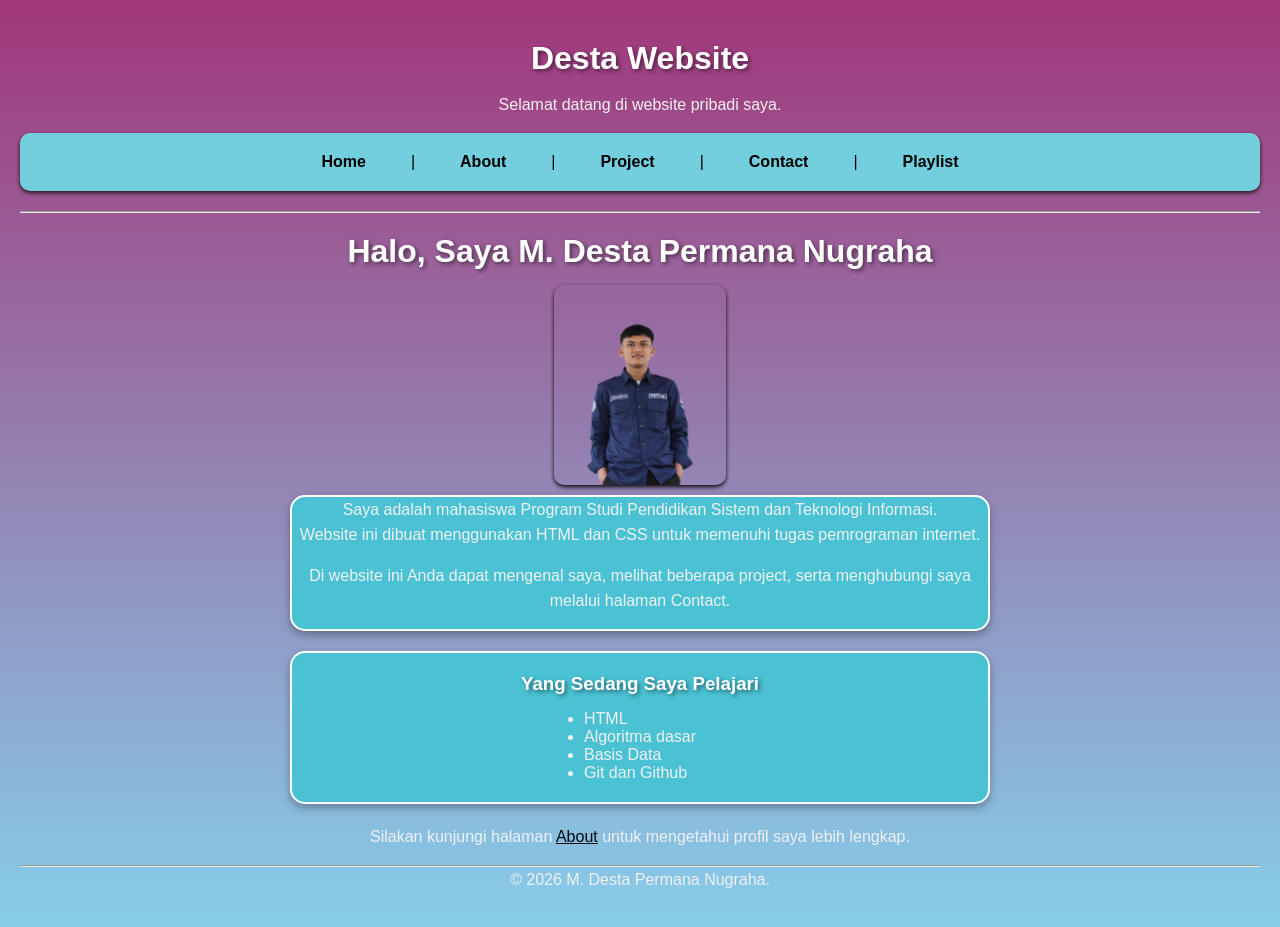
<file: index.html>
<!doctype html>
<html lang="id">
  <head>
    <meta charset="UTF-8" />
    <title>Website Desta</title>

    <link rel="stylesheet" href="style.css" />
  </head>
  <body>
    <h1>Desta Website</h1>
    <p>Selamat datang di website pribadi saya.</p>

    <nav>
      <a href="index.html">Home</a> | <a href="About.html">About</a> |
      <a href="Project.html">Project</a> | <a href="Contact.html">Contact</a> |
      <a href="Playlist.html">Playlist</a>
    </nav>
    <hr />

    <h1>Halo, Saya M. Desta Permana Nugraha</h1>
    <img
      src="assets/foto.png"
      alt="Foto profil mahasiswa"
      class="foto-profil"
    />
    <div class="rumah">
      <p>
        Saya adalah mahasiswa Program Studi Pendidikan Sistem dan Teknologi
        Informasi. <br />
        Website ini dibuat menggunakan HTML dan CSS untuk memenuhi tugas
        pemrograman internet.
      </p>
      <p>
        Di website ini Anda dapat mengenal saya, melihat beberapa project, serta
        menghubungi saya melalui halaman Contact.
      </p>
    </div>
    <div class="kelinci">
      <h3>Yang Sedang Saya Pelajari</h3>
      <ul>
        <li>HTML</li>
        <li>Algoritma dasar</li>
        <li>Basis Data</li>
        <li>Git dan Github</li>
      </ul>
    </div>
    <p>
      Silakan kunjungi halaman
      <a href="About.html" style="color: rgb(9, 9, 8)">About</a> untuk
      mengetahui profil saya lebih lengkap.
    </p>
    <hr />
    <p>© 2026 M. Desta Permana Nugraha.</p>
  </body>
  
</html>
</file>
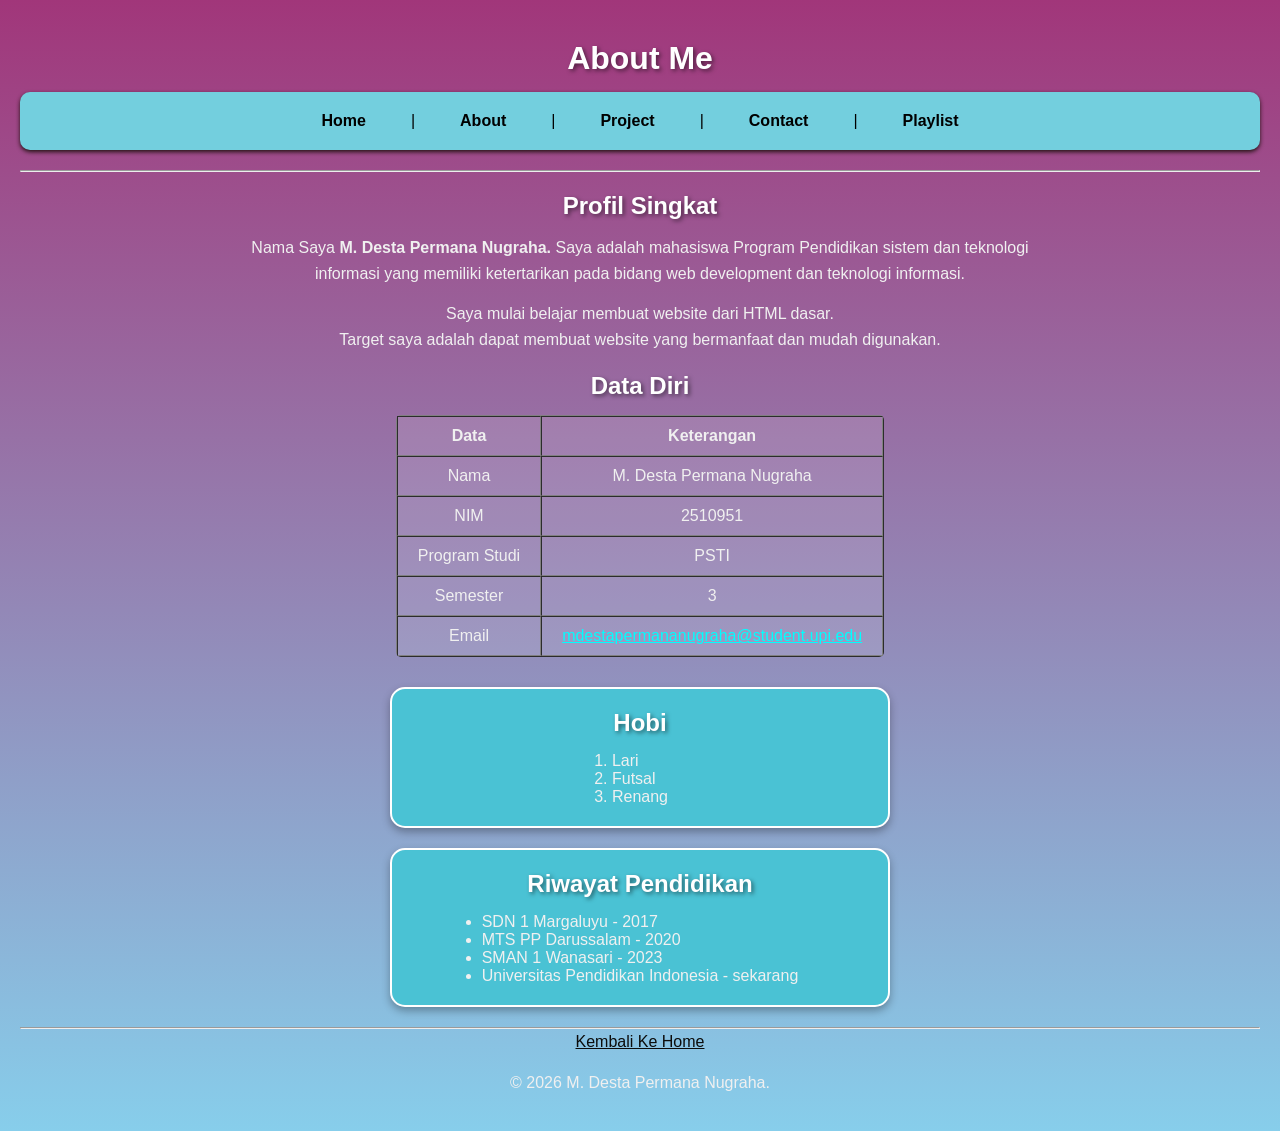
<file: About.html>
<!doctype html>
<html lang="id">
  <head>
    <meta charset="UTF-8" />
    <title>Website Desta</title>
    <link rel="stylesheet" href="style.css" />
  </head>
  <body>
    <h1>About Me</h1>

    <nav>
      <a href="index.html">Home</a> | <a href="About.html">About</a> |
      <a href="Project.html">Project</a> | <a href="Contact.html">Contact</a> |
      <a href="Playlist.html">Playlist</a>
    </nav>
    <hr />

    <h2>Profil Singkat</h2>
    <p>
      Nama Saya <strong>M. Desta Permana Nugraha.</strong> Saya adalah mahasiswa
      Program Pendidikan sistem dan teknologi informasi yang memiliki
      ketertarikan pada bidang web development dan teknologi informasi.
    </p>
    <p>
      Saya mulai belajar membuat website dari HTML dasar.<br />
      Target saya adalah dapat membuat website yang bermanfaat dan mudah
      digunakan.
    </p>

    <h2>Data Diri</h2>
    <table id="tabel-about" border="1" cellspacing="0" cellpadding="8">
      <thead>
        <tr>
          <td style="text-align: center"><strong>Data</strong></td>
          <td style="text-align: center"><strong>Keterangan</strong></td>
        </tr>
      </thead>
      <tbody>
        <tr>
          <td>Nama</td>
          <td>M. Desta Permana Nugraha</td>
        </tr>
        <tr>
          <td>NIM</td>
          <td>2510951</td>
        </tr>
        <tr>
          <td>Program Studi</td>
          <td>PSTI</td>
        </tr>
        <tr>
          <td>Semester</td>
          <td>3</td>
        </tr>
        <tr>
          <td>Email</td>
          <td>
            <a
              href="https://mail.google.com/mail/?view=cm&fs=1&to=mdestapermananugraha@student.upi.edu"
              target="_blank"
              style="color: aqua"
            >
              mdestapermananugraha@student.upi.edu
            </a>
          </td>
        </tr>
      </tbody>
    </table>
    <div class="sapi">
      <h2>Hobi</h2>
      <ol>
        <li>Lari</li>
        <li>Futsal</li>
        <li>Renang</li>
      </ol>
    </div>

    <div class="ayam">
      <h2>Riwayat Pendidikan</h2>
      <ul>
        <li>SDN 1 Margaluyu - 2017</li>
        <li>MTS PP Darussalam - 2020</li>
        <li>SMAN 1 Wanasari - 2023</li>
        <li>Universitas Pendidikan Indonesia - sekarang</li>
      </ul>
    </div>

    <hr />
    <p>
      <a href="index.html" style="color: rgb(12, 12, 11)">Kembali Ke Home</a>
    </p>
    <p>© 2026 M. Desta Permana Nugraha.</p>
  </body>
</html>
</file>
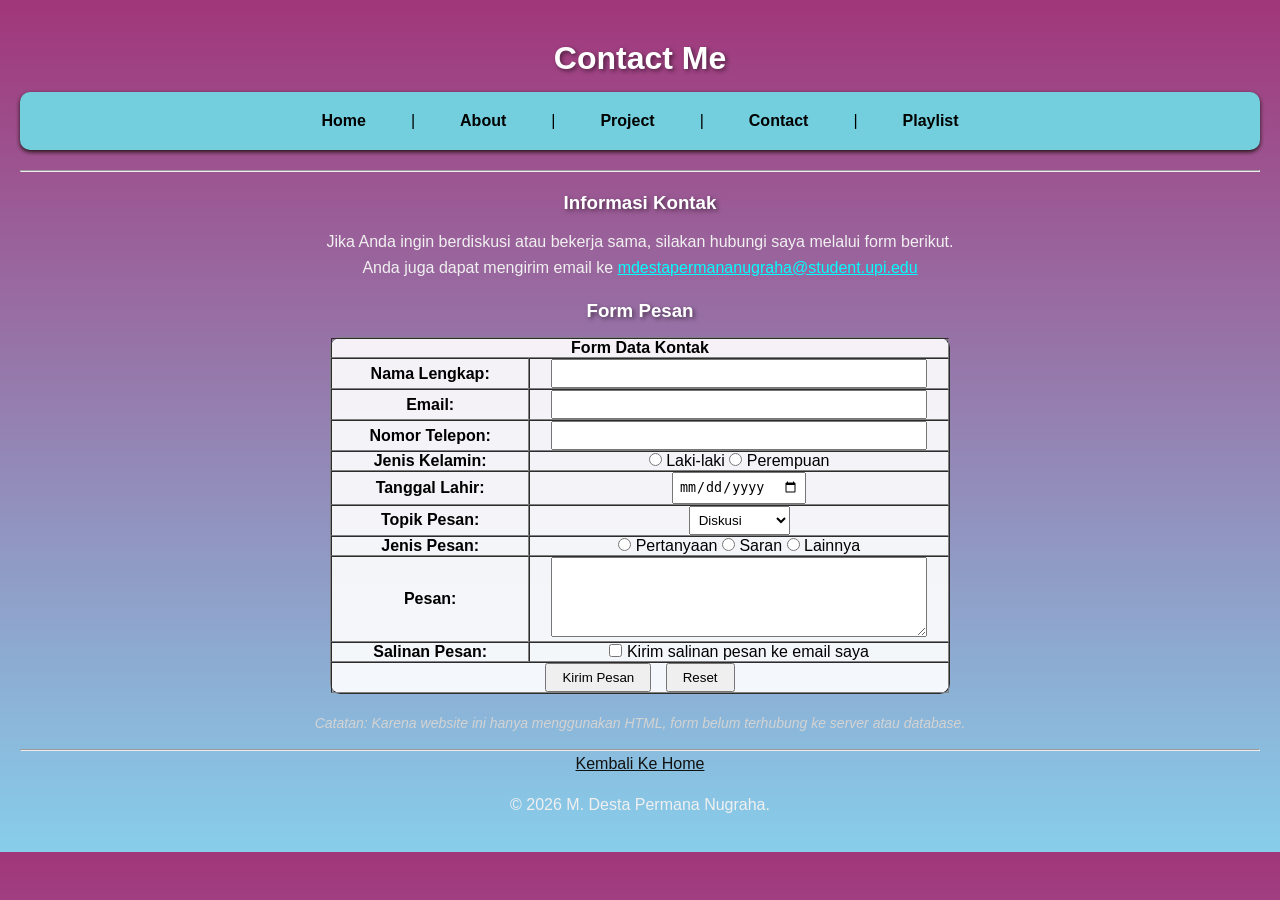
<file: Contact.html>
<!doctype html>
<html lang="id">
  <head>
    <meta charset="UTF-8" />
    <title>Website Desta</title>
    <link rel="stylesheet" href="style.css" />
  </head>
  <body>
    <h1>Contact Me</h1>

    <nav>
      <a href="index.html">Home</a> | <a href="About.html">About</a> |
      <a href="Project.html">Project</a> | <a href="Contact.html">Contact</a> |
      <a href="Playlist.html">Playlist</a>
    </nav>
    <hr />

    <h3>Informasi Kontak</h3>
    <p>
      Jika Anda ingin berdiskusi atau bekerja sama, silakan hubungi saya melalui
      form berikut. <br />
      Anda juga dapat mengirim email ke
      <a
        href="https://mail.google.com/mail/?view=cm&fs=1&to=mdestapermananugraha@student.upi.edu"
        target="_blank"
        style="color: aqua"
      >
        mdestapermananugraha@student.upi.edu
      </a>
    </p>

    <h3>Form Pesan</h3>

    <table
      id="tabel-contact"
      border="1"
      cellspacing="0"
      cellpadding="8"
      width="50%"
    >
      <tr>
        <td colspan="2" align="center"><strong>Form Data Kontak</strong></td>
      </tr>
      <tr>
        <td><strong>Nama Lengkap:</strong></td>
        <td><input type="text" style="width: 90%; padding: 5px" /></td>
      </tr>
      <tr>
        <td><strong>Email:</strong></td>
        <td><input type="email" style="width: 90%; padding: 5px" /></td>
      </tr>
      <tr>
        <td><strong>Nomor Telepon:</strong></td>
        <td><input type="text" style="width: 90%; padding: 5px" /></td>
      </tr>
      <tr>
        <td><strong>Jenis Kelamin:</strong></td>
        <td>
          <input type="radio" name="jk" /> Laki-laki
          <input type="radio" name="jk" /> Perempuan
        </td>
      </tr>
      <tr>
        <td><strong>Tanggal Lahir:</strong></td>
        <td><input type="date" style="padding: 5px" /></td>
      </tr>
      <tr>
        <td><strong>Topik Pesan:</strong></td>
        <td>
          <select style="padding: 5px">
            <option>Diskusi</option>
            <option>Pertanyaan</option>
            <option>Saran</option>
            <option>Lainnya</option>
          </select>
        </td>
      </tr>
      <tr>
        <td><strong>Jenis Pesan:</strong></td>
        <td>
          <input type="radio" name="jenis" /> Pertanyaan
          <input type="radio" name="jenis" /> Saran
          <input type="radio" name="jenis" /> Lainnya
        </td>
      </tr>
      <tr>
        <td><strong>Pesan:</strong></td>
        <td>
          <textarea style="width: 90%; height: 80px; padding: 5px"></textarea>
        </td>
      </tr>
      <tr>
        <td><strong>Salinan Pesan:</strong></td>
        <td><input type="checkbox" /> Kirim salinan pesan ke email saya</td>
      </tr>
      <tr>
        <td colspan="2" align="center">
          <input
            type="submit"
            value="Kirim Pesan"
            style="padding: 5px 15px; margin-right: 10px"
          />
          <input type="reset" value="Reset" style="padding: 5px 15px" />
        </td>
      </tr>
    </table>

    <br />
    <p style="font-size: 14px; color: lightgray">
      <i
        >Catatan: Karena website ini hanya menggunakan HTML, form belum
        terhubung ke server atau database.</i
      >
    </p>

    <hr />
    <p>
      <a href="index.html" style="color: rgb(17, 17, 16)">Kembali Ke Home</a>
    </p>
    <p>© 2026 M. Desta Permana Nugraha.</p>
  </body>
</html>
</file>
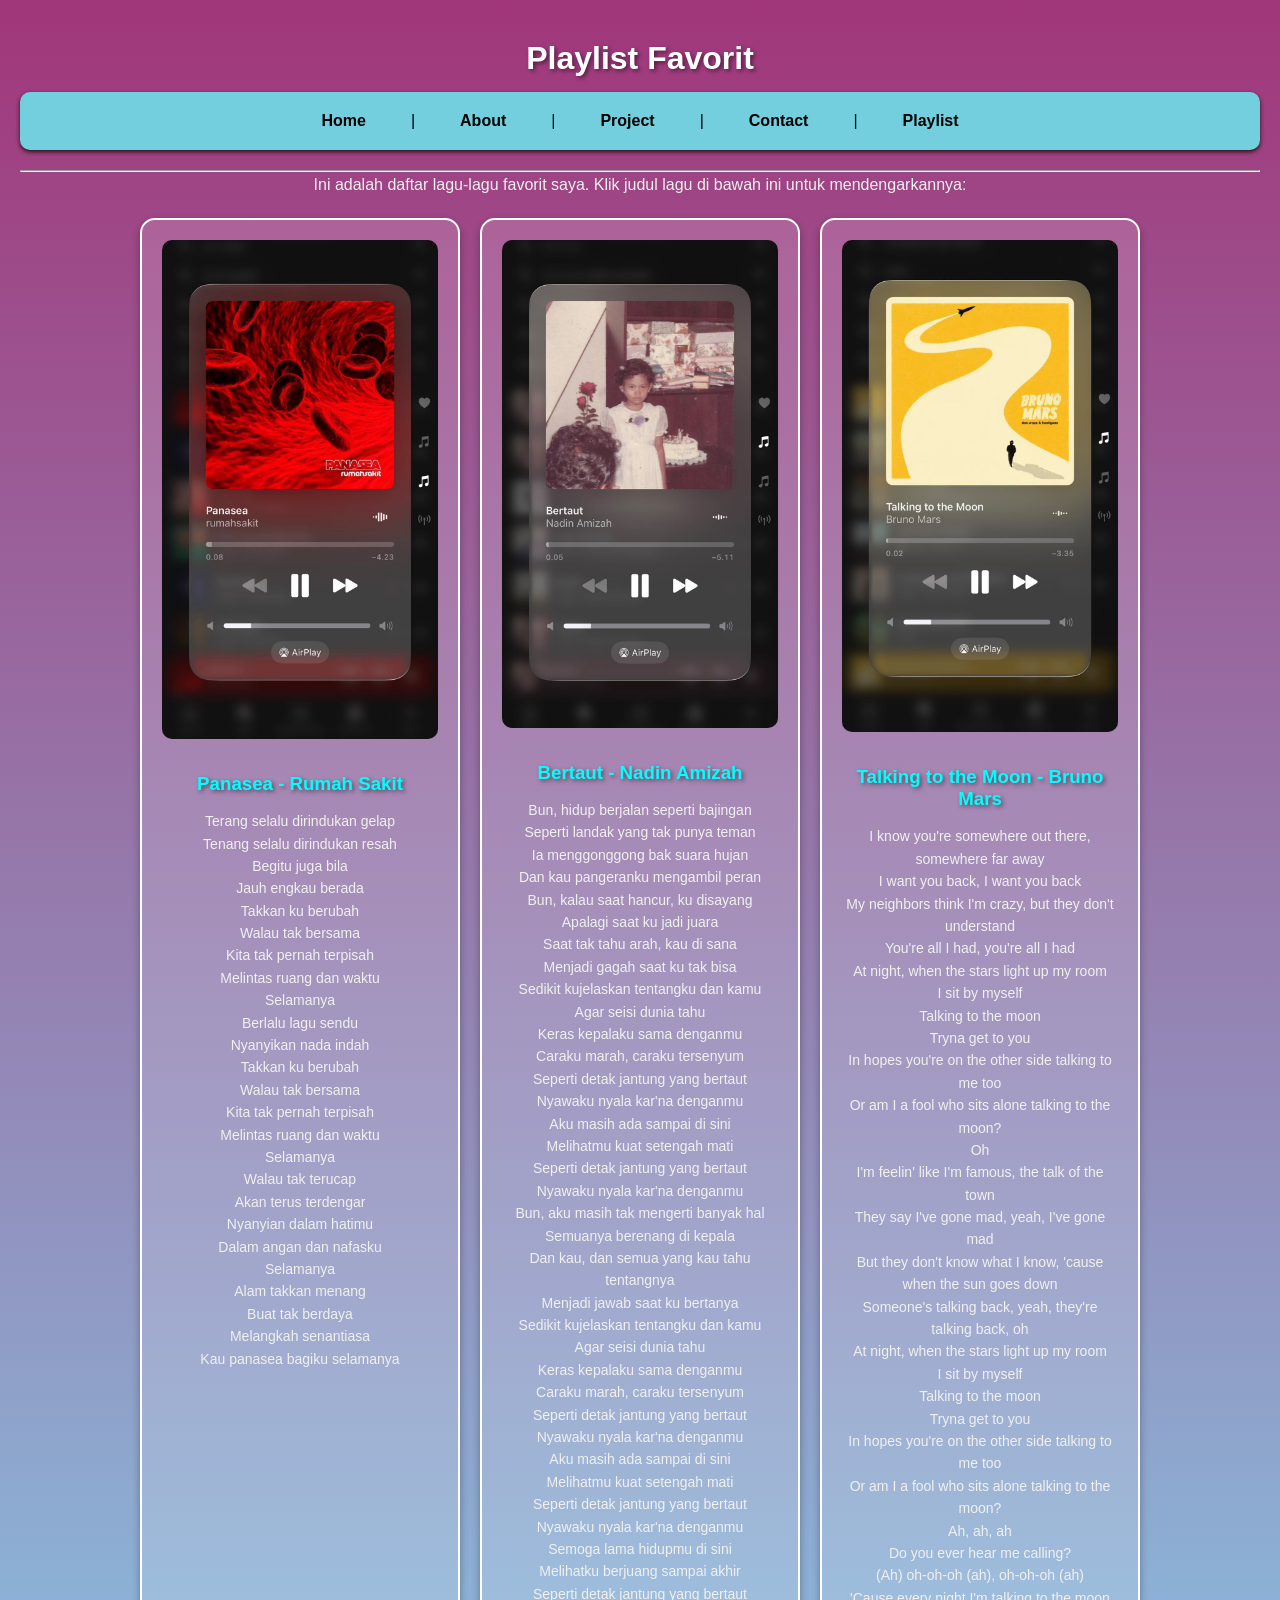
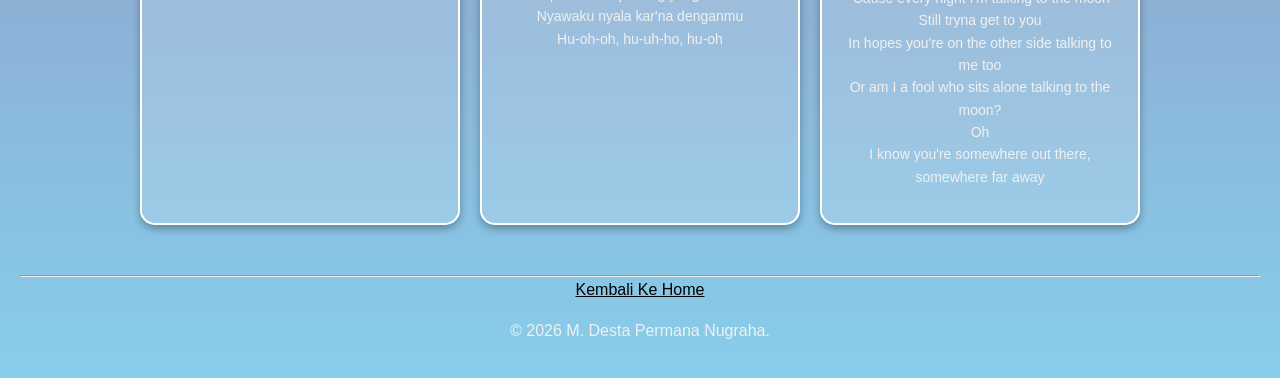
<file: Playlist.html>
<!doctype html>
<html lang="id">
  <head>
    <meta charset="UTF-8" />
    <title>Website Desta</title>
    <link rel="stylesheet" href="style.css" />
  </head>
  <body>
    <h1>Playlist Favorit</h1>

    <nav>
      <a href="index.html">Home</a> | <a href="About.html">About</a> |
      <a href="Project.html">Project</a> | <a href="Contact.html">Contact</a> |
      <a href="Playlist.html">Playlist</a>
    </nav>
    <hr />

    <p>
      Ini adalah daftar lagu-lagu favorit saya. Klik judul lagu di bawah ini
      untuk mendengarkannya:
    </p>

    <div class="wrapper">
      <div class="box">
        <img
          src="assets/foto 4.jpeg"
          alt="Panasea"
          width="100%"
          style="border-radius: 10px; margin-bottom: 10px"
        />
        <h3>
          <a
            href="https://open.spotify.com/track/2v0vKdardqBzAPhObJyAvd?si=62ae1a18e67e41e2"
            target="_blank"
            style="color: aqua; text-decoration: none"
          >
            Panasea - Rumah Sakit
          </a>
        </h3>
        <p style="font-size: 14px; text-align: center">
          Terang selalu dirindukan gelap<br />
          Tenang selalu dirindukan resah<br />
          Begitu juga bila<br />
          Jauh engkau berada <br />
          Takkan ku berubah<br />
          Walau tak bersama<br />
          Kita tak pernah terpisah<br />
          Melintas ruang dan waktu<br />
          Selamanya <br />
          Berlalu lagu sendu<br />
          Nyanyikan nada indah <br />
          Takkan ku berubah<br />
          Walau tak bersama<br />
          Kita tak pernah terpisah<br />
          Melintas ruang dan waktu<br />
          Selamanya <br />
          Walau tak terucap<br />
          Akan terus terdengar<br />
          Nyanyian dalam hatimu<br />
          Dalam angan dan nafasku<br />
          Selamanya <br />
          Alam takkan menang<br />
          Buat tak berdaya<br />
          Melangkah senantiasa<br />
          Kau panasea bagiku selamanya
        </p>
      </div>

      <div class="box">
        <img
          src="assets/foto 5.jpeg"
          alt="Bertaut"
          width="100%"
          style="border-radius: 10px; margin-bottom: 10px"
        />
        <h3>
          <a
            href="https://open.spotify.com/track/630DpnzdfjdVqv2yLfPbAX?si=7309fe88833b4078"
            target="_blank"
            style="color: aqua; text-decoration: none"
          >
            Bertaut - Nadin Amizah
          </a>
        </h3>
        <p style="font-size: 14px; text-align: center">
          Bun, hidup berjalan seperti bajingan<br />
          Seperti landak yang tak punya teman<br />
          Ia menggonggong bak suara hujan<br />
          Dan kau pangeranku mengambil peran <br />
          Bun, kalau saat hancur, ku disayang<br />
          Apalagi saat ku jadi juara<br />
          Saat tak tahu arah, kau di sana<br />
          Menjadi gagah saat ku tak bisa <br />
          Sedikit kujelaskan tentangku dan kamu<br />
          Agar seisi dunia tahu <br />
          Keras kepalaku sama denganmu<br />
          Caraku marah, caraku tersenyum<br />
          Seperti detak jantung yang bertaut<br />
          Nyawaku nyala kar'na denganmu <br />
          Aku masih ada sampai di sini<br />
          Melihatmu kuat setengah mati<br />
          Seperti detak jantung yang bertaut<br />
          Nyawaku nyala kar'na denganmu <br />
          Bun, aku masih tak mengerti banyak hal<br />
          Semuanya berenang di kepala<br />
          Dan kau, dan semua yang kau tahu tentangnya<br />
          Menjadi jawab saat ku bertanya <br />
          Sedikit kujelaskan tentangku dan kamu<br />
          Agar seisi dunia tahu <br />
          Keras kepalaku sama denganmu<br />
          Caraku marah, caraku tersenyum<br />
          Seperti detak jantung yang bertaut<br />
          Nyawaku nyala kar'na denganmu <br />
          Aku masih ada sampai di sini<br />
          Melihatmu kuat setengah mati<br />
          Seperti detak jantung yang bertaut<br />
          Nyawaku nyala kar'na denganmu <br />
          Semoga lama hidupmu di sini<br />
          Melihatku berjuang sampai akhir<br />
          Seperti detak jantung yang bertaut<br />
          Nyawaku nyala kar'na denganmu <br />
          Hu-oh-oh, hu-uh-ho, hu-oh
        </p>
      </div>

      <div class="box">
        <img
          src="assets/foto 6.jpeg"
          alt="Talking to the Moon"
          width="100%"
          style="border-radius: 10px; margin-bottom: 10px"
        />
        <h3>
          <a
            href="https://youtu.be/fXw0jcYbqdo?si=Naszo7QRWJgq_gBV"
            target="_blank"
            style="color: aqua; text-decoration: none"
          >
            Talking to the Moon - Bruno Mars
          </a>
        </h3>
        <p style="font-size: 14px; text-align: center">
          I know you're somewhere out there, somewhere far away<br />
          I want you back, I want you back<br />
          My neighbors think I'm crazy, but they don't understand<br />
          You're all I had, you're all I had <br />
          At night, when the stars light up my room<br />
          I sit by myself <br />
          Talking to the moon<br />
          Tryna get to you<br />
          In hopes you're on the other side talking to me too<br />
          Or am I a fool who sits alone talking to the moon?<br />
          Oh <br />
          I'm feelin' like I'm famous, the talk of the town<br />
          They say I've gone mad, yeah, I've gone mad<br />
          But they don't know what I know, 'cause when the sun goes down<br />
          Someone's talking back, yeah, they're talking back, oh <br />
          At night, when the stars light up my room<br />
          I sit by myself <br />
          Talking to the moon<br />
          Tryna get to you<br />
          In hopes you're on the other side talking to me too<br />
          Or am I a fool who sits alone talking to the moon? <br />
          Ah, ah, ah<br />
          Do you ever hear me calling?<br />
          (Ah) oh-oh-oh (ah), oh-oh-oh (ah) <br />
          'Cause every night I'm talking to the moon<br />
          Still tryna get to you<br />
          In hopes you're on the other side talking to me too<br />
          Or am I a fool who sits alone talking to the moon?<br />
          Oh <br />
          I know you're somewhere out there, somewhere far away
        </p>
      </div>
    </div>

    <hr />
    <p><a href="index.html" style="color: rgb(2, 2, 2)">Kembali Ke Home</a></p>
    <p>© 2026 M. Desta Permana Nugraha.</p>
  </body>
</html>
</file>
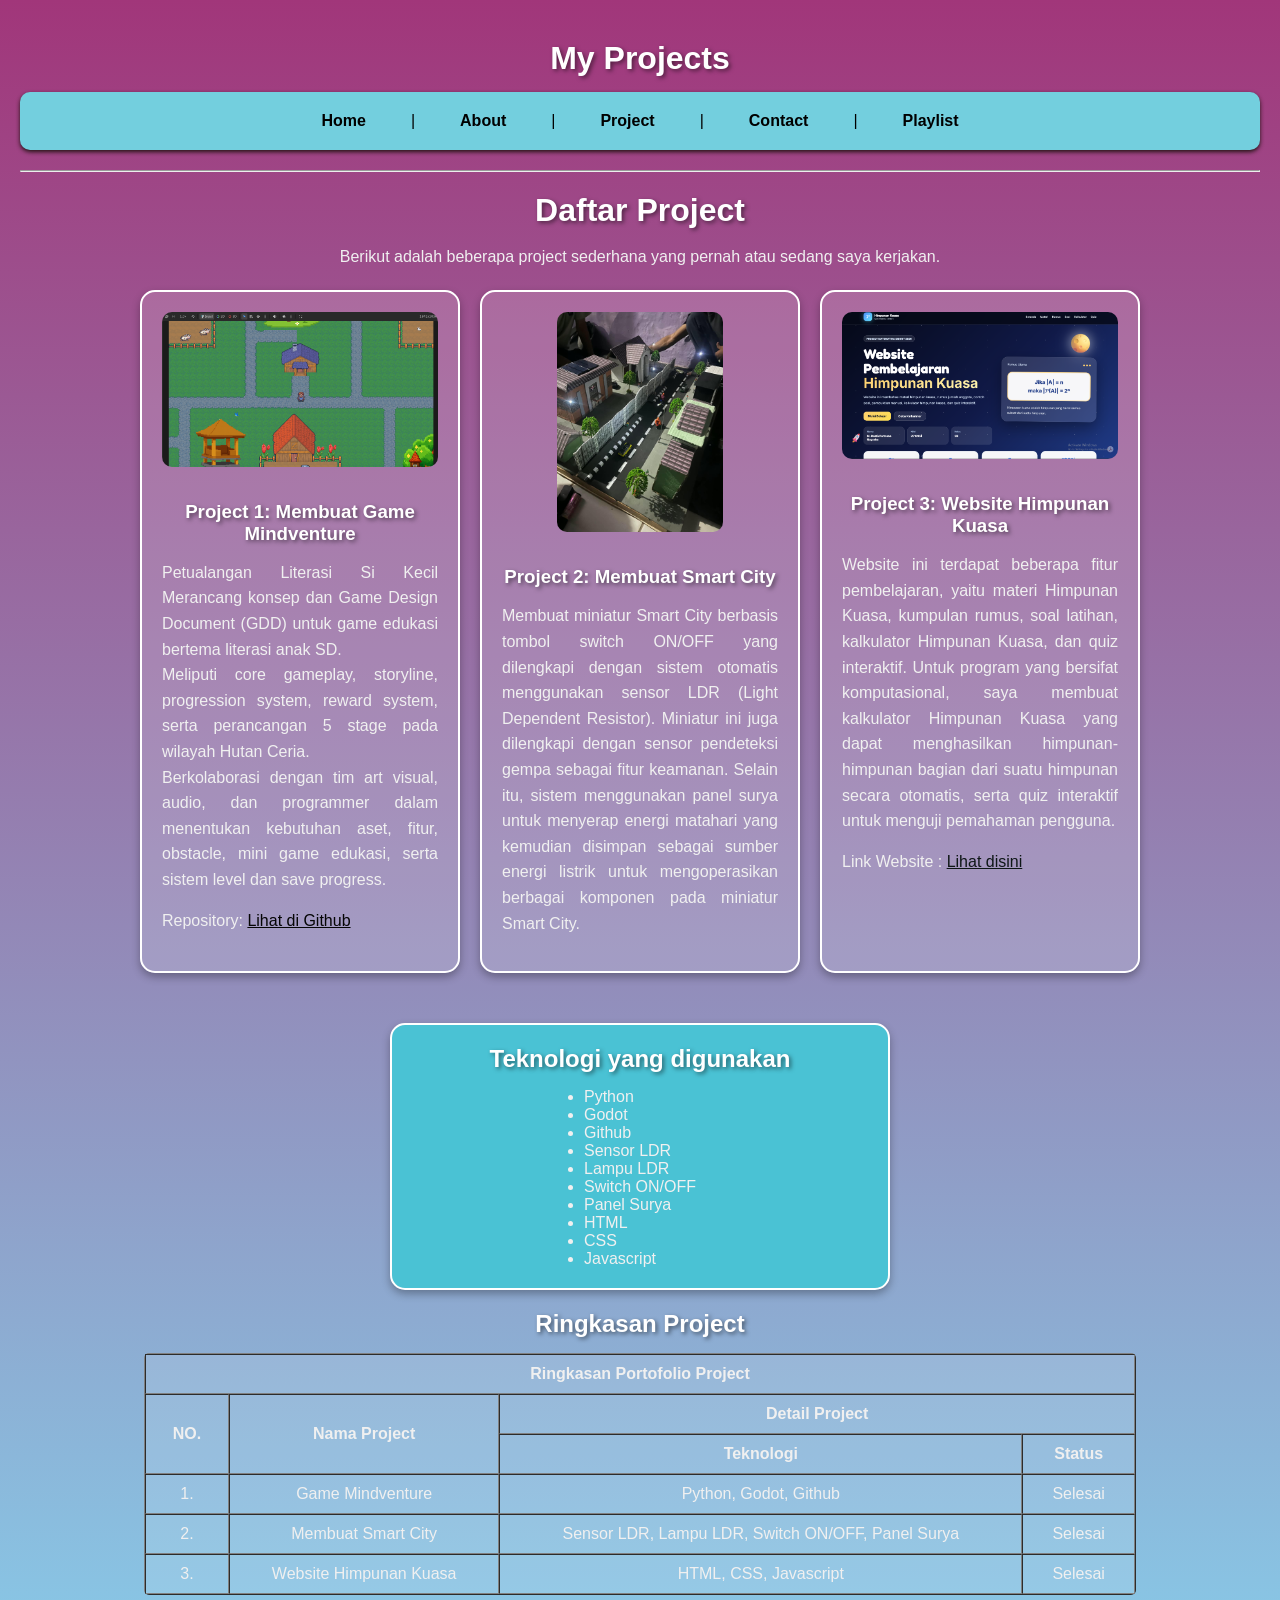
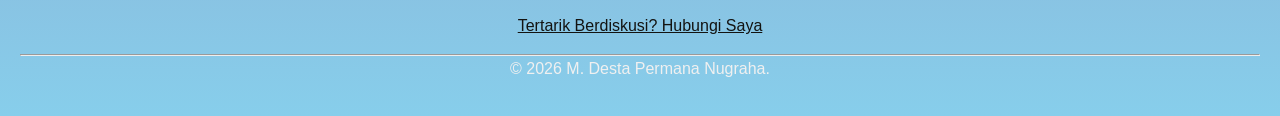
<file: Project.html>
<!doctype html>
<html lang="id">
  <head>
    <meta charset="UTF-8" />
    <title>Website Desta</title>
    <link rel="stylesheet" href="style.css" />
  </head>
  <body>
    <h1>My Projects</h1>

    <nav>
      <a href="index.html">Home</a> | <a href="About.html">About</a> |
      <a href="Project.html">Project</a> | <a href="Contact.html">Contact</a> |
      <a href="Playlist.html">Playlist</a>
    </nav>
    <hr />

    <h1>Daftar Project</h1>
    <p>
      Berikut adalah beberapa project sederhana yang pernah atau sedang saya
      kerjakan.
    </p>

    <div class="wrapper">
      <div class="box">
        <img
          src="assets/foto 1.png"
          alt="Game Mindventure"
          width="100%"
          style="border-radius: 10px; margin-bottom: 10px"
        />
        <h3>Project 1: Membuat Game Mindventure</h3>
        <p>
          Petualangan Literasi Si Kecil Merancang konsep dan Game Design
          Document (GDD) untuk game edukasi bertema literasi anak SD. <br />
          Meliputi core gameplay, storyline, progression system, reward system,
          serta perancangan 5 stage pada wilayah Hutan Ceria. <br />
          Berkolaborasi dengan tim art visual, audio, dan programmer dalam
          menentukan kebutuhan aset, fitur, obstacle, mini game edukasi, serta
          sistem level dan save progress.
        </p>
        <p>
          Repository:
          <a
            href="https://github.com/ceceaj/Project-UAS-2B"
            style="color: rgb(5, 5, 5)"
            >Lihat di Github</a
          >
        </p>
      </div>

      <div class="box">
        <img
          src="assets/foto 2.jpeg"
          alt="Smart City"
          width="60%"
          style="border-radius: 10px; margin-bottom: 10px"
        />
        <h3>Project 2: Membuat Smart City</h3>
        <p>
          Membuat miniatur Smart City berbasis tombol switch ON/OFF yang
          dilengkapi dengan sistem otomatis menggunakan sensor LDR (Light
          Dependent Resistor). Miniatur ini juga dilengkapi dengan sensor
          pendeteksi gempa sebagai fitur keamanan. Selain itu, sistem
          menggunakan panel surya untuk menyerap energi matahari yang kemudian
          disimpan sebagai sumber energi listrik untuk mengoperasikan berbagai
          komponen pada miniatur Smart City.
        </p>
      </div>

      <div class="box">
        <img
          src="assets/foto 3.png"
          alt="Himpunan Kuasa"
          width="100%"
          style="border-radius: 10px; margin-bottom: 10px"
        />
        <h3>Project 3: Website Himpunan Kuasa</h3>
        <p>
          Website ini terdapat beberapa fitur pembelajaran, yaitu materi
          Himpunan Kuasa, kumpulan rumus, soal latihan, kalkulator Himpunan
          Kuasa, dan quiz interaktif. Untuk program yang bersifat komputasional,
          saya membuat kalkulator Himpunan Kuasa yang dapat menghasilkan
          himpunan-himpunan bagian dari suatu himpunan secara otomatis, serta
          quiz interaktif untuk menguji pemahaman pengguna.
        </p>
        <p>
          Link Website :
          <a
            href="https://m-desta-permana-projek-matdis-website.vercel.app"
            style="color: rgb(15, 23, 23)"
            >Lihat disini</a
          >
        </p>
      </div>
    </div>

    <div class="semut">
      <h2>Teknologi yang digunakan</h2>
      <ul>
        <li>Python</li>
        <li>Godot</li>
        <li>Github</li>
        <li>Sensor LDR</li>
        <li>Lampu LDR</li>
        <li>Switch ON/OFF</li>
        <li>Panel Surya</li>
        <li>HTML</li>
        <li>CSS</li>
        <li>Javascript</li>
      </ul>
    </div>
    <h2>Ringkasan Project</h2>
    <table
      id="tabel-about"
      border="1"
      cellspacing="0"
      cellpadding="8"
      style="margin: 0 auto; width: 80%"
    >
      <thead>
        <tr>
          <td colspan="4" align="center">
            <strong>Ringkasan Portofolio Project</strong>
          </td>
        </tr>
      </thead>
      <tbody>
        <tr>
          <td rowspan="2" align="center"><strong>NO.</strong></td>
          <td rowspan="2" align="center"><strong>Nama Project</strong></td>
          <td colspan="3" align="center"><strong>Detail Project</strong></td>
        </tr>
        <tr>
          <td align="center"><strong>Teknologi</strong></td>
          <td align="center"><strong>Status</strong></td>
        </tr>
        <tr>
          <td>1.</td>
          <td>Game Mindventure</td>
          <td>Python, Godot, Github</td>
          <td>Selesai</td>
        </tr>
        <tr>
          <td>2.</td>
          <td>Membuat Smart City</td>
          <td>Sensor LDR, Lampu LDR, Switch ON/OFF, Panel Surya</td>
          <td>Selesai</td>
        </tr>
        <tr>
          <td>3.</td>
          <td>Website Himpunan Kuasa</td>
          <td>HTML, CSS, Javascript</td>
          <td>Selesai</td>
        </tr>
      </tbody>
    </table>

    <br />
    <p>
      <a href="Contact.html" style="color: rgb(19, 19, 17)">
        Tertarik Berdiskusi? Hubungi Saya</a
      >
    </p>
    <hr />
    <p>© 2026 M. Desta Permana Nugraha.</p>
  </body>
</html>
</file>
<file: style.css>
* {
    margin: 0;
    padding: 0;
    box-sizing: border-box;
}

@keyframes santai {
    from { 
        opacity: 0;
    }

    to {
        opacity: 1;
    }
}
body {
    background: linear-gradient(to bottom, #a1367a, skyblue);
    text-align: center;
    animation: santai 1.2s ease-in-out;
    padding: 20px;
    font-family: Arial, sans-serif;
}

h1, h2, h3 {
    color: #ffffff;
    text-shadow: 2px 2px 4px rgba(0, 0, 0, 0.5);
    margin-bottom: 15px;
    margin-top: 20px;

}

p, li, td {
    color: #f0f0f0;
}

nav {
    background-color: rgb(115, 207, 222);
    display: flex;
    align-items: center;
    justify-content: center;
    gap: 30px;
    padding: 15px;
    box-shadow: 0 2px 4px rgb(35, 18, 18);
    border-radius: 10px;
    margin-bottom: 20px;
    
}


nav a {
    color: black;
    text-decoration: none;
    font-weight: bold;
    padding: 5px 15px;
    border-radius: 5px;
    transition: 0.3s;
    
}

nav a:hover {
    background-color: #a1367a;
    color: white;
    
    
}

#tabel-contact {
    background-color: rgba(255, 255, 255, 0.9);
    color: black;
    margin: 0 auto;
    border-radius: 10px;
}
#tabel-contact td, #tabel-contact strong {
    color: black;
}

#tabel-about {
    margin: 0 auto;
    background-color: rgba(255, 255, 255, 0.1);
    border-radius: 5px;
    margin-bottom: 30px;
}

#tabel-about td {
    padding: 10px 20px;
}

ul, ol {
    display: inline-block;
    text-align: left;
    margin: 0 auto 20px auto;
}

p {
    max-width: 800px;
    margin: 0 auto 15px auto;
    line-height: 1.6;
}

.wrapper {
    display: flex;
    justify-content: center;
    flex-wrap: wrap; 
    gap: 20px; 
    margin-top: 20px;
    margin-bottom: 50px;
}

.box {
    background-color: rgba(255, 255, 255, 0.15);
    border: 2px solid white;
    padding: 20px;
    width: 320px;
    border-radius: 15px;
    box-shadow: 0px 4px 8px rgba(0,0,0,0.3);
    transition: 0.3s;
}

.box p {
    text-align: justify;
}

.box:hover {
    transform: scale(1.05);
    background-color: rgba(255, 255, 255, 0.3);
}

.foto-profil {
    height: 200px;
    box-shadow: 0 2px 4px hsl(0, 22%, 4%);
    display: block;
    margin: 10px auto;
    border-radius: 10px;
}

.kelinci {
    background-color: #4ac2d4;
    border: 2px solid white;
    border-radius: 15px;
    box-shadow: 0px 4px 8px rgba(0,0,0,0.3);
    transition: 0.3s;
    max-width: 700px; 
    margin: 0 auto 20px
}

.kelinci:hover {
    transform: scale(1.05);
    background-color: rgba(255, 255, 255, 0.3);
}

.sapi { 
    background-color: #4ac2d4;
    border: 2px solid white;
    border-radius: 15px;
    box-shadow: 0px 4px 8px rgba(0,0,0,0.3);
    transition: 0.3s;
    max-width: 500px; 
    margin: 0 auto 20px
}

.sapi:hover {
    transform: scale(1.05);
    background-color: rgba(190, 68, 113, 0.3);
}

.ayam { 
    background-color: #4ac2d4;
    border: 2px solid white;
    border-radius: 15px;
    box-shadow: 0px 4px 8px rgba(0,0,0,0.3);
    transition: 0.3s;
    max-width: 500px; 
    margin: 0 auto 20px
}

.ayam:hover {
    transform: scale(1.05);
    background-color: rgba(190, 68, 113, 0.3);
}

.semut {
       background-color: #4ac2d4;
    border: 2px solid white;
    border-radius: 15px;
    box-shadow: 0px 4px 8px rgba(0,0,0,0.3);
    transition: 0.3s;
    max-width: 500px; 
    margin: 0 auto 20px
   
}


.semut:hover {
    transform: scale(1.05);
    background-color: rgba(190, 68, 113, 0.3);
}

.rumah {
       background-color: #4ac2d4;
    border: 2px solid white;
    border-radius: 15px;
    box-shadow: 0px 4px 8px rgba(0,0,0,0.3);
    transition: 0.3s;
    max-width: 700px; 
    margin: 0 auto 20px
   
}

.rumah:hover {
    transform: scale(1.05);
    background-color: rgba(190, 68, 113, 0.3);
}
</file>
